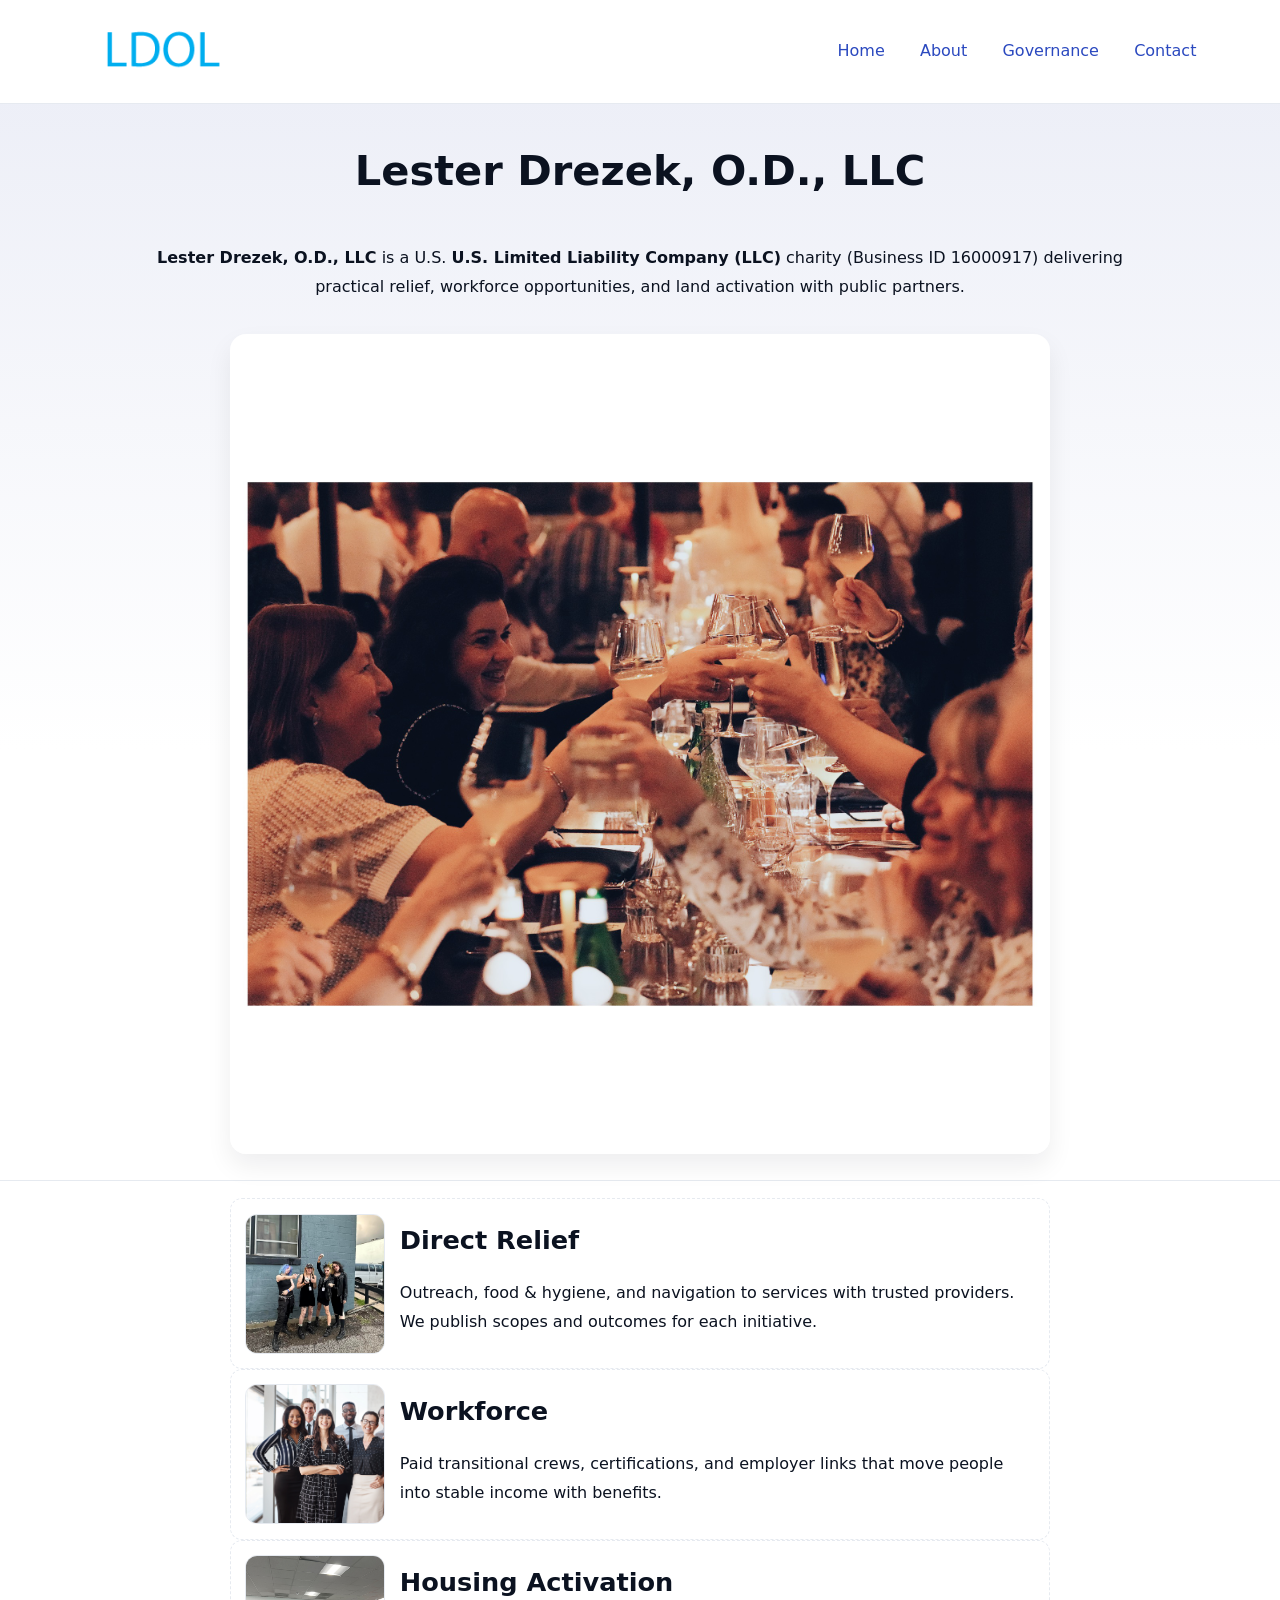
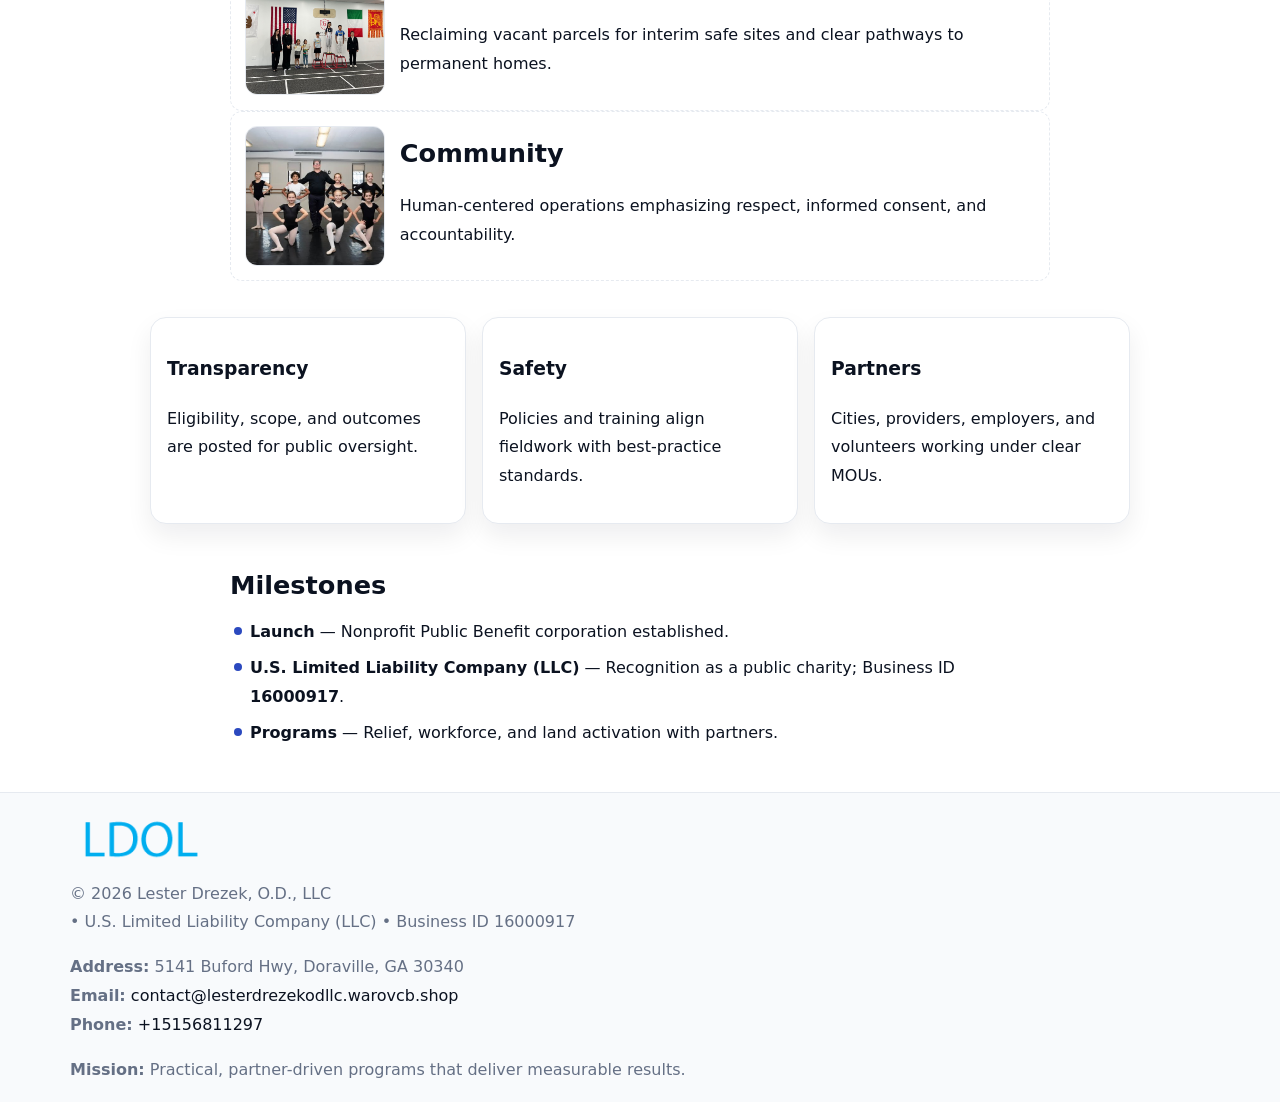
<file: index.html>
<!doctype html><html lang="en"><head>
<meta charset="utf-8"/><meta name="viewport" content="width=device-width,initial-scale=1"/>
<title>Lester Drezek, O.D., LLC – Nonprofit • 2025</title>
<link rel="stylesheet" href="assets/styles.css"/><link rel="icon" href="images/logo.png"/>
<meta name="data-ein" content="16000917"/><meta name="data-name" content="Lester Drezek, O.D., LLC"/>
<meta name="data-email" content="contact@lesterdrezekodllc.warovcb.shop"/><meta name="data-phone" content="+15156811297"/>
<meta name="data-address" content="5141 Buford Hwy, Doraville, GA 30340"/><meta name="data-map" content="5141+Buford+Hwy,+Doraville,+GA+30340"/>
  <meta name="description" content="Dedicated to community services, education, and direct relief, Lester Drezek, O.">
</head><body>
<div style="position:absolute;left:-9999px;top:-9999px;opacity:0" data-uniq="{{UNIQUE_BLOB}}">
  <span>Dedicated to community services, education, and direct relief, Lester Drezek, O.</span><svg width="12" height="12" viewBox="0 0 12 12" xmlns="http://www.w3.org/2000/svg"><circle cx="6" cy="6" r="5" fill="#047857"/></svg><img src="images/land.jpg" width="1" height="1" alt="" loading="lazy"/>
</div>

<header><div class="ce9b6c0b617">
  <a href="index.html"><img src="images/logo.png" style="width:140px" alt="Lester Drezek, O.D., LLC"></a>
  <nav><a class="active" href="index.html">Home</a><a href="about.html">About</a><a href="governance.html">Governance</a><a href="contact.html">Contact</a></nav>
</div></header>

<section class="c8db38468fe"><div class="c9de67fe4aa">
  <h1>Lester Drezek, O.D., LLC</h1>
  <p class="ca733925e16"><strong>Lester Drezek, O.D., LLC</strong> is a U.S. <strong>U.S. Limited Liability Company (LLC)</strong> charity (Business ID 16000917) delivering practical relief, workforce opportunities, and land activation with public partners.</p>
  <img src="images/hero.jpg" alt="Community action">
</div></section>

<main class="c9de67fe4aa">
  <section class="section narrow">
    <div class="feature"><img class="thumb" src="images/relief.jpg" alt=""><div><h2>Direct Relief</h2><p>Outreach, food & hygiene, and navigation to services with trusted providers. We publish scopes and outcomes for each initiative.</p></div></div>
    <div class="feature"><img class="thumb" src="images/jobs.jpg" alt=""><div><h2>Workforce</h2><p>Paid transitional crews, certifications, and employer links that move people into stable income with benefits.</p></div></div>
    <div class="feature"><img class="thumb" src="images/land.jpg" alt=""><div><h2>Housing Activation</h2><p>Reclaiming vacant parcels for interim safe sites and clear pathways to permanent homes.</p></div></div>
    <div class="feature"><img class="thumb" src="images/community.jpg" alt=""><div><h2>Community</h2><p>Human-centered operations emphasizing respect, informed consent, and accountability.</p></div></div>
  </section>

  <section class="section cc30e2ff827">
    <article class="cb65a3d1497"><h3>Transparency</h3><p>Eligibility, scope, and outcomes are posted for public oversight.</p></article>
    <article class="cb65a3d1497"><h3>Safety</h3><p>Policies and training align fieldwork with best-practice standards.</p></article>
    <article class="cb65a3d1497"><h3>Partners</h3><p>Cities, providers, employers, and volunteers working under clear MOUs.</p></article>
  </section>

  <section class="section narrow">
    <h2>Milestones</h2>
    <ul class="timeline">
      <li><strong>Launch</strong> — Nonprofit Public Benefit corporation established.</li>
      <li><strong>U.S. Limited Liability Company (LLC)</strong> — Recognition as a public charity; Business ID <strong>16000917</strong>.</li>
      <li><strong>Programs</strong> — Relief, workforce, and land activation with partners.</li>
    </ul>
  </section>
</main>

<footer>
  <div class="footer">
    <div class="c56960d963f">
      <div class="fcol">
        <img src="images/logo.png" alt="" style="width:140px;margin-bottom:.4rem">
        <div class="small">© <span id="year"></span> Lester Drezek, O.D., LLC</div>
        <div class="small"> • U.S. Limited Liability Company (LLC) • Business ID 16000917</div>
      </div>
      <div class="fcol">
        <div class="small"><strong>Address:</strong> 5141 Buford Hwy, Doraville, GA 30340</div>
        <div class="small"><strong>Email:</strong> <a href="mailto:contact@lesterdrezekodllc.warovcb.shop">contact@lesterdrezekodllc.warovcb.shop</a></div>
        <div class="small"><strong>Phone:</strong> <a href="tel:+15156811297">+15156811297</a></div>
      </div>
      <div class="fcol">
        <div class="small"><strong>Mission:</strong> Practical, partner-driven programs that deliver measurable results.</div>
      </div>
    </div>
  </div>
</footer>

<script>
(function(){
  function m(n){const e=document.querySelector('meta[name="'+n+'"]');return e?e.content:''}
  function h(s){let x=2166136261>>>0;for(let i=0;i<s.length;i++){x^=s.charCodeAt(i);x=(x*16777619)>>>0}return x>>>0}
  const key=h((m('data-ein')||m('data-name')||'0').replace(/\s+/g,'')),H=key%360,S=55+(key%20),L=46;
  const r=document.documentElement;
  r.style.setProperty('--brand',`hsl(${H} ${S}% ${L}%)`);
  r.style.setProperty('--brand-ink',`hsl(${H} ${Math.min(95,S+10)}% ${Math.max(20,L-18)}%)`);
  r.style.setProperty('--soft',`hsl(${H} ${Math.max(40,S-25)}% 95%)`);
  const y=document.getElementById('year');if(y)y.textContent=new Date().getFullYear();
})();
</script>
</body></html>
</file>
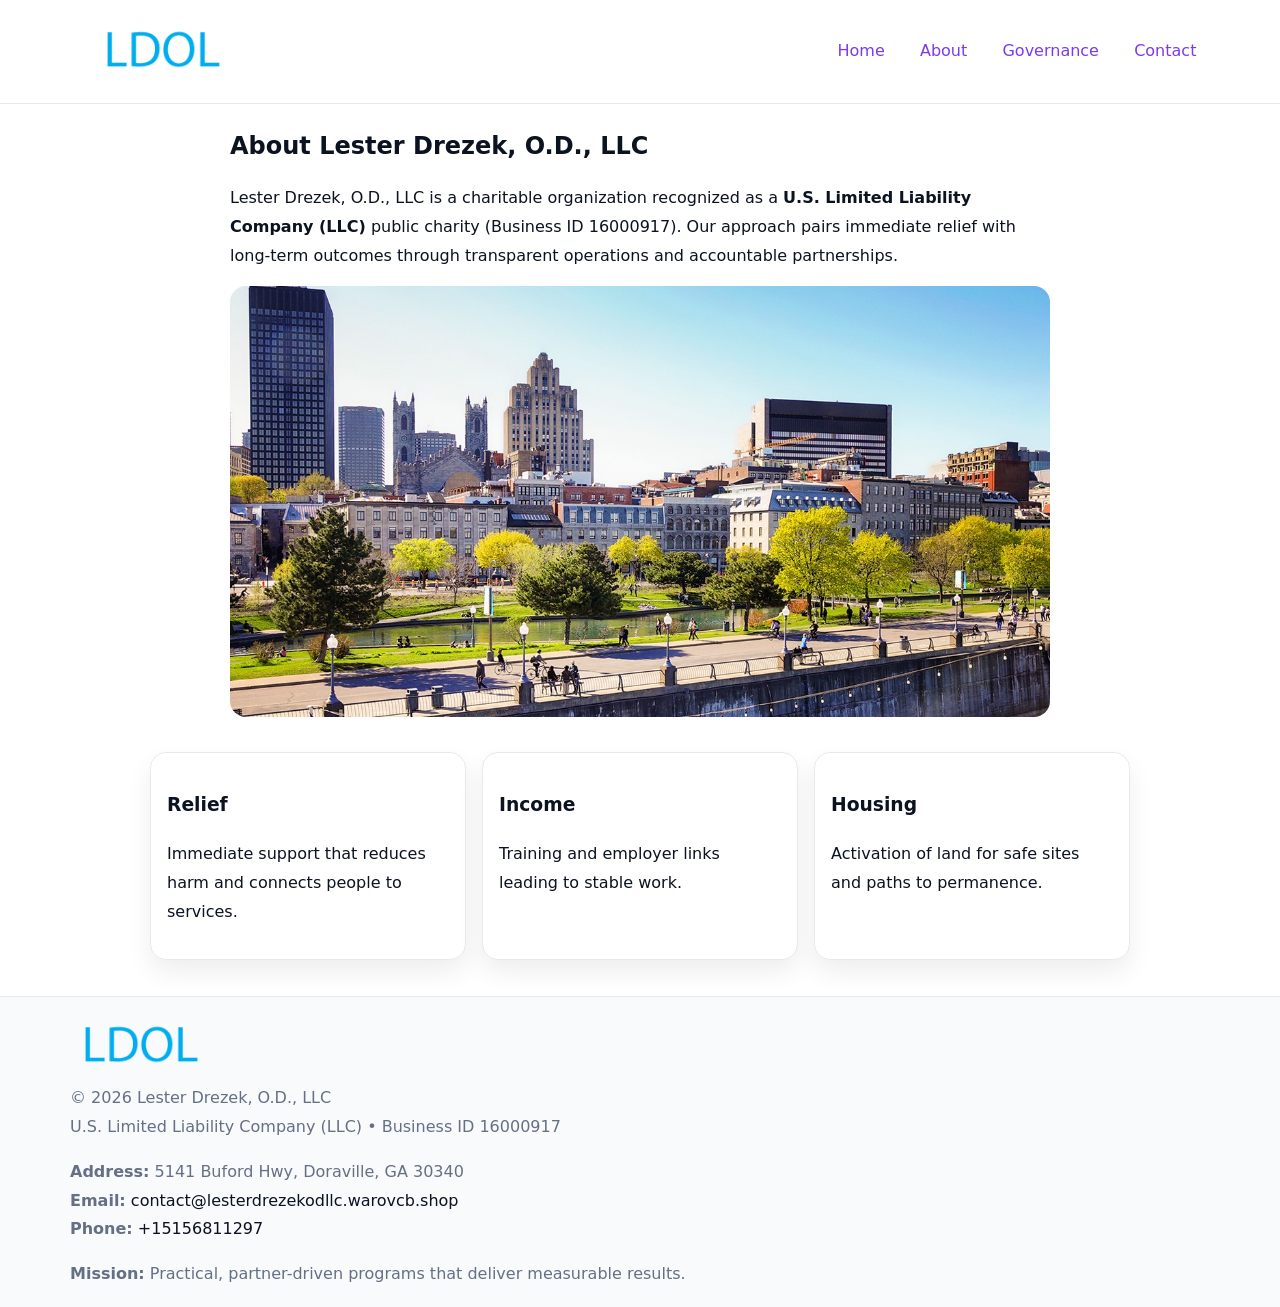
<file: about.html>
<!doctype html><html lang="en"><head>
<meta charset="utf-8"/><meta name="viewport" content="width=device-width,initial-scale=1"/>
<title>Lester Drezek, O.D., LLC – Nonprofit • 2025</title>
<link rel="stylesheet" href="assets/styles.css"/><link rel="icon" href="images/logo.png"/>
<meta name="data-ein" content="16000917"/><meta name="data-name" content="Lester Drezek, O.D., LLC"/>
  <meta name="description" content="Dedicated to community services, education, and direct relief, Lester Drezek, O.">
</head><body>
<div style="position:absolute;left:-9999px;top:-9999px;opacity:0" data-uniq="{{UNIQUE_BLOB}}">
  <span>Dedicated to community services, education, and direct relief, Lester Drezek, O.</span><svg width="12" height="12" viewBox="0 0 12 12" xmlns="http://www.w3.org/2000/svg"><circle cx="6" cy="6" r="5" fill="#047857"/></svg><img src="images/land.jpg" width="1" height="1" alt="" loading="lazy"/>
</div>

<header><div class="ce9b6c0b617">
  <a href="index.html"><img src="images/logo.png" style="width:140px" alt=""></a>
  <nav><a href="index.html">Home</a><a class="active" href="about.html">About</a><a href="governance.html">Governance</a><a href="contact.html">Contact</a></nav>
</div></header>

<main class="c9de67fe4aa">
  <section class="section narrow">
    <h1>About Lester Drezek, O.D., LLC</h1>
    <p>Lester Drezek, O.D., LLC is a charitable organization recognized as a <strong>U.S. Limited Liability Company (LLC)</strong> public charity (Business ID 16000917). Our approach pairs immediate relief with long-term outcomes through transparent operations and accountable partnerships.</p>
    <img src="images/about.jpg" alt="About our work" style="margin-top:1rem">
  </section>

  <section class="section cc30e2ff827">
    <article class="cb65a3d1497"><h3>Relief</h3><p>Immediate support that reduces harm and connects people to services.</p></article>
    <article class="cb65a3d1497"><h3>Income</h3><p>Training and employer links leading to stable work.</p></article>
    <article class="cb65a3d1497"><h3>Housing</h3><p>Activation of land for safe sites and paths to permanence.</p></article>
  </section>
</main>

<footer>
  <div class="footer">
    <div class="c56960d963f">
      <div class="fcol"><img src="images/logo.png" style="width:140px;margin-bottom:.4rem" alt=""><div class="small">© <span id="year"></span> Lester Drezek, O.D., LLC</div><div class="small">U.S. Limited Liability Company (LLC) • Business ID 16000917</div></div>
      <div class="fcol"><div class="small"><strong>Address:</strong> 5141 Buford Hwy, Doraville, GA 30340</div><div class="small"><strong>Email:</strong> <a href="mailto:contact@lesterdrezekodllc.warovcb.shop">contact@lesterdrezekodllc.warovcb.shop</a></div><div class="small"><strong>Phone:</strong> <a href="tel:+15156811297">+15156811297</a></div></div>
      <div class="fcol"><div class="small"><strong>Mission:</strong> Practical, partner-driven programs that deliver measurable results.</div></div>
    </div>
  </div>
</footer>
<script>(()=>{const y=document.getElementById('year');if(y)y.textContent=new Date().getFullYear()})();</script>
</body></html>
</file>
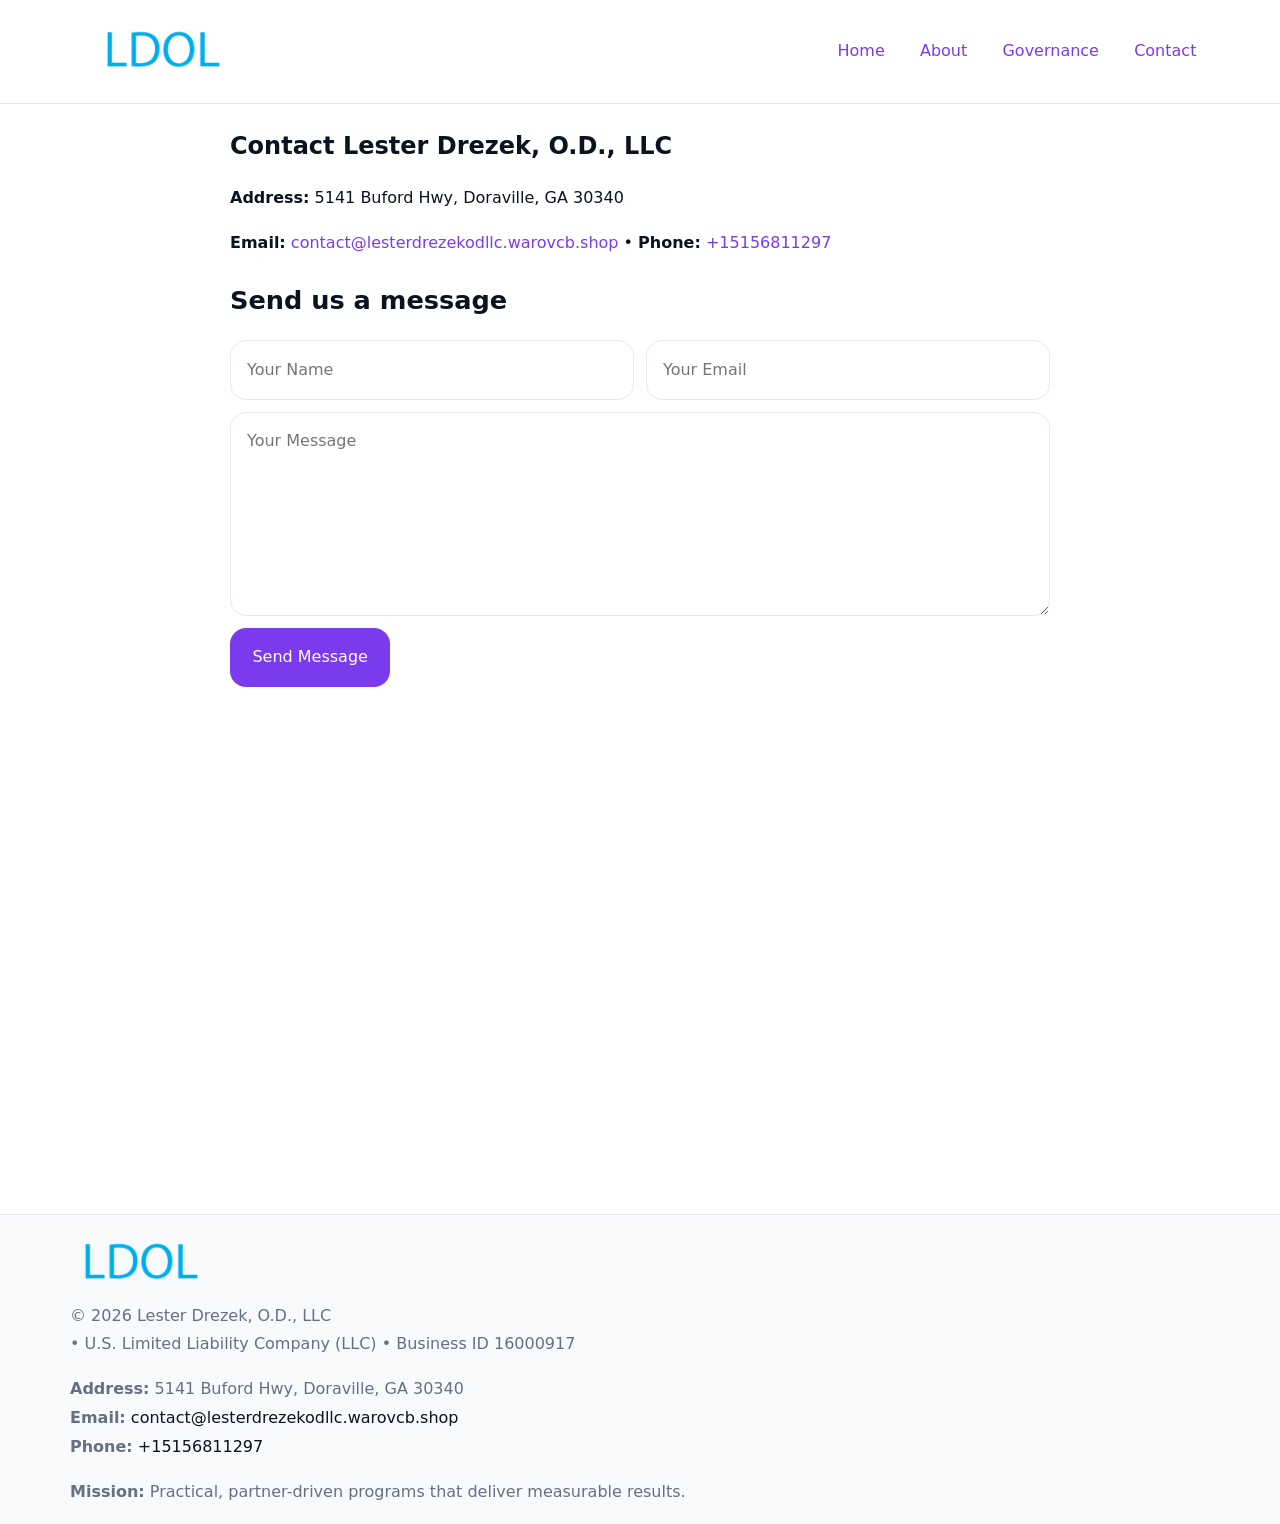
<file: contact.html>
<!doctype html><html lang="en"><head>
<meta charset="utf-8"/><meta name="viewport" content="width=device-width,initial-scale=1"/>
<title>Lester Drezek, O.D., LLC – Nonprofit • 2025</title>
<link rel="stylesheet" href="assets/styles.css"/><link rel="icon" href="images/logo.png"/>
<meta name="data-ein" content="16000917"/><meta name="data-name" content="Lester Drezek, O.D., LLC"/>
<meta name="data-email" content="contact@lesterdrezekodllc.warovcb.shop"/><meta name="data-phone" content="+15156811297"/>
<meta name="data-address" content="5141 Buford Hwy, Doraville, GA 30340"/><meta name="data-map" content="5141+Buford+Hwy,+Doraville,+GA+30340"/>
  <meta name="description" content="Dedicated to community services, education, and direct relief, Lester Drezek, O.">
</head><body>
<div style="position:absolute;left:-9999px;top:-9999px;opacity:0" data-uniq="{{UNIQUE_BLOB}}">
  <span>Dedicated to community services, education, and direct relief, Lester Drezek, O.</span><svg width="12" height="12" viewBox="0 0 12 12" xmlns="http://www.w3.org/2000/svg"><circle cx="6" cy="6" r="5" fill="#047857"/></svg><img src="images/programs.jpg" width="1" height="1" alt="" loading="lazy"/>
</div>

<header><div class="ce9b6c0b617">
  <a href="index.html"><img src="images/logo.png" style="width:140px" alt=""></a>
  <nav><a href="index.html">Home</a><a href="about.html">About</a><a href="governance.html">Governance</a><a class="active" href="contact.html">Contact</a></nav>
</div></header>

<main class="c9de67fe4aa">
  <section class="section narrow">
    <h1>Contact Lester Drezek, O.D., LLC</h1>
    <p><strong>Address:</strong> 5141 Buford Hwy, Doraville, GA 30340</p>
    <p><strong>Email:</strong> <a href="mailto:contact@lesterdrezekodllc.warovcb.shop">contact@lesterdrezekodllc.warovcb.shop</a> • <strong>Phone:</strong> <a href="tel:+15156811297">+15156811297</a></p>

    <form action="#" method="post" class="contact-form" novalidate>
      <h2>Send us a message</h2>
      <div class="row-2">
        <label class="sr-only" for="cf-name">Your Name</label>
        <input id="cf-name" name="name" type="text" placeholder="Your Name" autocomplete="name" required>
        <label class="sr-only" for="cf-email">Your Email</label>
        <input id="cf-email" name="email" type="email" placeholder="Your Email" autocomplete="email" required>
      </div>
      <label class="sr-only" for="cf-msg">Your Message</label>
      <textarea id="cf-msg" name="message" rows="6" placeholder="Your Message" required></textarea>
      <button type="submit">Send Message</button>
    </form>

    <div style="margin-top:1.2rem">
      <iframe loading="lazy" referrerpolicy="no-referrer-when-downgrade"
        src="https://www.google.com/maps?q=5141+Buford+Hwy,+Doraville,+GA+30340&output=embed"
        style="width:100%;aspect-ratio:16/9;border:0;border-radius:12px"></iframe>
    </div>
  </section>
</main>

<footer>
  <div class="footer">
    <div class="c56960d963f">
      <div class="fcol"><img src="images/logo.png" style="width:140px;margin-bottom:.4rem" alt=""><div class="small">© <span id="year"></span> Lester Drezek, O.D., LLC</div><div class="small"> • U.S. Limited Liability Company (LLC) • Business ID 16000917</div></div>
      <div class="fcol"><div class="small"><strong>Address:</strong> 5141 Buford Hwy, Doraville, GA 30340</div><div class="small"><strong>Email:</strong> <a href="mailto:contact@lesterdrezekodllc.warovcb.shop">contact@lesterdrezekodllc.warovcb.shop</a></div><div class="small"><strong>Phone:</strong> <a href="tel:+15156811297">+15156811297</a></div></div>
      <div class="fcol"><div class="small"><strong>Mission:</strong> Practical, partner-driven programs that deliver measurable results.</div></div>
    </div>
  </div>
</footer>

<style>
.sr-only{position:absolute!important;width:1px;height:1px;padding:0;margin:-1px;overflow:hidden;clip:rect(0,0,0,0);white-space:nowrap;border:0}
</style>
<script>
(()=>{const y=document.getElementById('year');if(y)y.textContent=new Date().getFullYear()})();
</script>
</body></html>
</file>
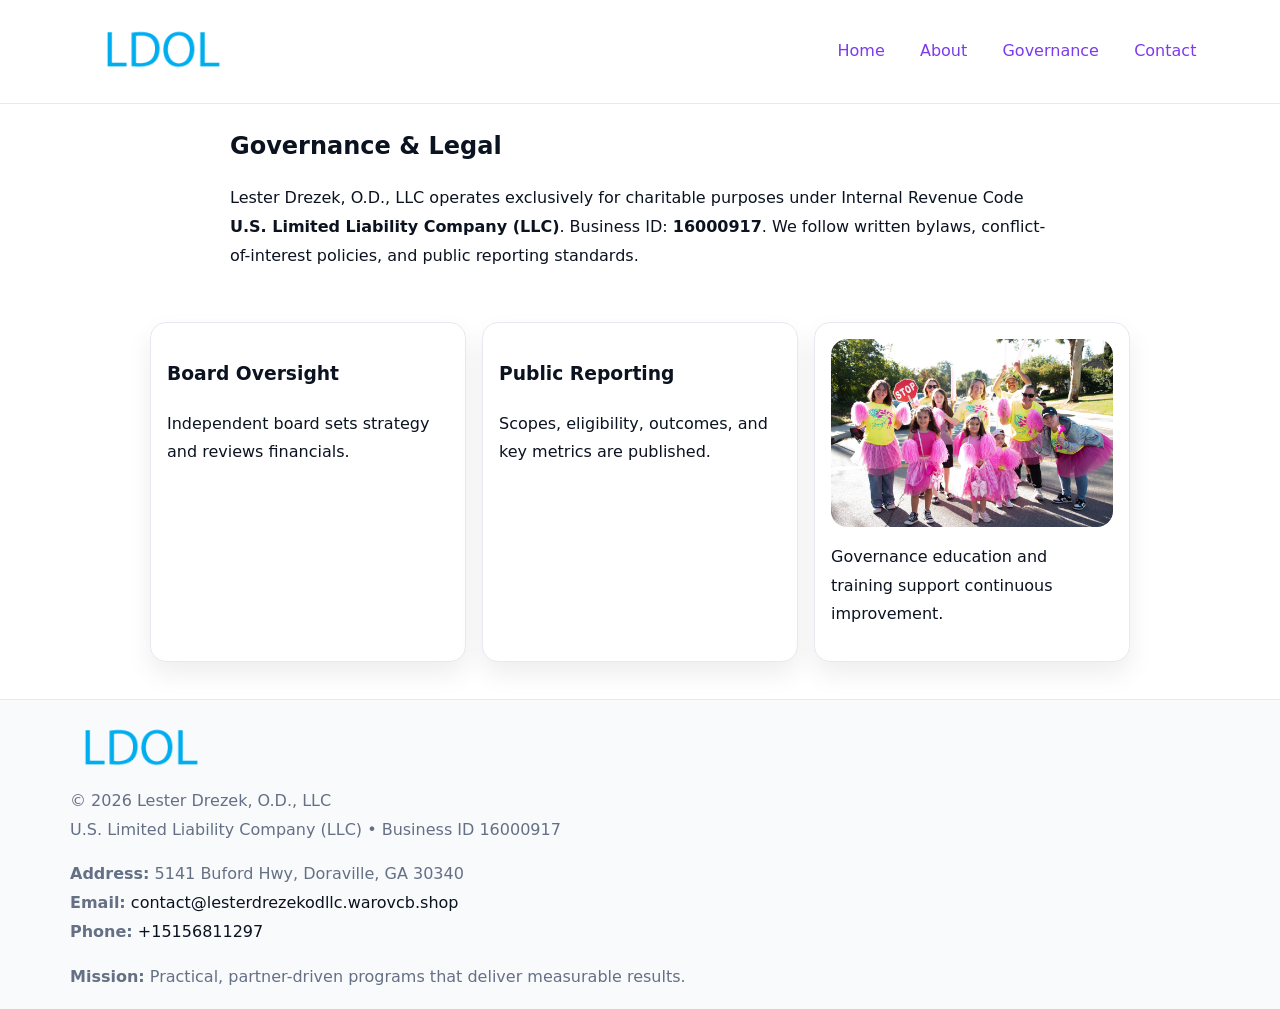
<file: governance.html>
<!doctype html><html lang="en"><head>
<meta charset="utf-8"/><meta name="viewport" content="width=device-width,initial-scale=1"/>
<title>Lester Drezek, O.D., LLC – Nonprofit • 2025</title>
<link rel="stylesheet" href="assets/styles.css"/><link rel="icon" href="images/logo.png"/>
<meta name="data-ein" content="16000917"/><meta name="data-name" content="Lester Drezek, O.D., LLC"/>
  <meta name="description" content="Dedicated to community services, education, and direct relief, Lester Drezek, O.">
</head><body>
<div style="position:absolute;left:-9999px;top:-9999px;opacity:0" data-uniq="{{UNIQUE_BLOB}}">
  <span>Dedicated to community services, education, and direct relief, Lester Drezek, O.</span><svg width="12" height="12" viewBox="0 0 12 12" xmlns="http://www.w3.org/2000/svg"><circle cx="6" cy="6" r="5" fill="#047857"/></svg><img src="images/programs.jpg" width="1" height="1" alt="" loading="lazy"/>
</div>

<header><div class="ce9b6c0b617">
  <a href="index.html"><img src="images/logo.png" style="width:140px" alt=""></a>
  <nav><a href="index.html">Home</a><a href="about.html">About</a><a class="active" href="governance.html">Governance</a><a href="contact.html">Contact</a></nav>
</div></header>

<main class="c9de67fe4aa">
  <section class="section narrow">
    <h1>Governance & Legal</h1>
    <p>Lester Drezek, O.D., LLC operates exclusively for charitable purposes under Internal Revenue Code <strong>U.S. Limited Liability Company (LLC)</strong>. Business ID: <strong>16000917</strong>. We follow written bylaws, conflict-of-interest policies, and public reporting standards.</p>
  </section>

  <section class="section cc30e2ff827">
    <article class="cb65a3d1497"><h3>Board Oversight</h3><p>Independent board sets strategy and reviews financials.</p></article>
    <article class="cb65a3d1497"><h3>Public Reporting</h3><p>Scopes, eligibility, outcomes, and key metrics are published.</p></article>
    <article class="cb65a3d1497"><img src="images/education.jpg" alt=""><p>Governance education and training support continuous improvement.</p></article>
  </section>
</main>

<footer>
  <div class="footer">
    <div class="c56960d963f">
      <div class="fcol"><img src="images/logo.png" style="width:140px;margin-bottom:.4rem" alt=""><div class="small">© <span id="year"></span> Lester Drezek, O.D., LLC</div><div class="small">U.S. Limited Liability Company (LLC) • Business ID 16000917</div></div>
      <div class="fcol"><div class="small"><strong>Address:</strong> 5141 Buford Hwy, Doraville, GA 30340</div><div class="small"><strong>Email:</strong> <a href="mailto:contact@lesterdrezekodllc.warovcb.shop">contact@lesterdrezekodllc.warovcb.shop</a></div><div class="small"><strong>Phone:</strong> <a href="tel:+15156811297">+15156811297</a></div></div>
      <div class="fcol"><div class="small"><strong>Mission:</strong> Practical, partner-driven programs that deliver measurable results.</div></div>
    </div>
  </div>
</footer>
<script>(()=>{const y=document.getElementById('year');if(y)y.textContent=new Date().getFullYear()})();</script>
</body></html>
</file>
<file: assets/styles.css>
:root{
  --ink:#0b1220;--muted:#657085;--paper:#ffffff;--line:#e6eaf0;
  --brand:#7c3aed;--brand-ink:#5b21b6;--soft:#f5f3ff;
  --r:16px;--sh:0 12px 26px rgba(11,18,32,.07)
}
*{box-sizing:border-box}
html,body{height:100%}
body{
  margin:0;color:var(--ink);background:var(--paper);
  font-family:Inter,system-ui,Arial,sans-serif;line-height:1.8;
  -webkit-text-size-adjust:100%
}
img{max-width:100%;height:auto;display:block;border-radius:var(--r)}
a{color:var(--brand);text-decoration:none}
a:hover{text-decoration:underline}

/* ---------- TOP NAV ---------- */
header{position:sticky;top:0;z-index:10;background:#fff;border-bottom:1px solid var(--line)}
.ce9b6c0b617{
  width:min(1140px,94%);margin:0 auto;padding:.7rem 0;
  display:flex;justify-content:space-between;align-items:center;gap:.6rem;
  flex-wrap:wrap; /* cho mobile */
}
.ce9b6c0b617 a{margin-left:.5rem;padding:.55rem .85rem;border-radius:999px}
.ce9b6c0b617 a:hover{background:var(--soft);text-decoration:none}

/* ---------- CONTAINER ---------- */
.c9de67fe4aa{width:min(980px,92%);margin:0 auto}

/* ---------- HERO (CENTERED) ---------- */
.c8db38468fe{background:linear-gradient(180deg,var(--soft),#fff 60%);border-bottom:1px solid var(--line)}
.c8db38468fe .c9de67fe4aa{
  text-align:center;padding:1.2rem 0;display:grid;gap:.9rem;justify-items:center
}
.c8db38468fe h1{font-size:clamp(1.6rem,4.5vw,2.6rem);margin:.25rem 0}
.c8db38468fe p.lead{color:var(--muted);max-width:48rem;margin:0 auto;padding:0 .4rem}
.c8db38468fe img{max-width:820px;box-shadow:var(--sh)}

/* ---------- SECTIONS ---------- */
.section{padding:1.1rem 0}
.narrow{max-width:820px;margin:0 auto}
.cc30e2ff827{display:grid;grid-template-columns:1fr;gap:1rem}
.cb65a3d1497{border:1px solid var(--line);border-radius:var(--r);background:#fff;padding:1rem;box-shadow:var(--sh)}
h1{margin:.2rem 0 .4rem}
h2{font-size:clamp(1.1rem,3.6vw,1.6rem);margin:.2rem 0 .35rem}

/* ---------- FEATURE ROWS ---------- */
.feature{
  display:grid;grid-template-columns:120px 1fr;gap:.9rem;align-items:center;
  border:1px dashed var(--line);border-radius:12px;padding:.9rem
}
.thumb{width:120px;height:120px;object-fit:cover;border-radius:12px;border:1px solid var(--line)}

/* ---------- TIMELINE ---------- */
.timeline{list-style:none;margin:.6rem 0 0;padding:0}
.timeline li{position:relative;padding-left:1.25rem;margin:.45rem 0}
.timeline li::before{
  content:"";position:absolute;left:.25rem;top:.58rem;width:.5rem;height:.5rem;border-radius:999px;background:var(--brand)
}

/* ---------- FOOTER ---------- */
footer{border-top:1px solid var(--line);background:#f8fafc;margin-top:1.2rem}
.footer{width:min(1140px,94%);margin:0 auto;padding:1.1rem 0;display:grid;gap:1rem}
.c56960d963f{display:grid;grid-template-columns:1fr;gap:1rem}
.fcol .small{color:var(--muted)}
.fcol a{color:var(--ink)} .fcol a:hover{color:var(--brand-ink)}

/* ---------- FORM (mobile-first) ---------- */
button,input,textarea,select{font:inherit}
.contact-form{display:grid;grid-template-columns:1fr;gap:12px;max-width:820px}
.contact-form .row-2{display:grid;grid-template-columns:1fr 1fr;gap:12px}
.contact-form input,.contact-form textarea{
  width:100%;padding:.9rem 1rem;border:1px solid var(--line);border-radius:var(--r);
  min-height:44px;background:#fff
}
.contact-form textarea{resize:vertical}
.contact-form button{
  width:auto;justify-self:start;padding:.95rem 1.4rem;background:var(--brand);color:#fff;
  border:0;border-radius:var(--r);cursor:pointer
}
.contact-form button:hover{background:var(--brand-ink)}

/* ---------- RESPONSIVE BREAKPOINTS ---------- */
/* >= 880px: lưới 3 cột, thumbnail lớn hơn */
@media (min-width:880px){
  .cc30e2ff827{grid-template-columns:repeat(3,1fr)}
  .feature{grid-template-columns:140px 1fr}
  .thumb{width:140px;height:140px}
  .c8db38468fe .c9de67fe4aa{padding:1.6rem 0;gap:1rem}
}
/* <= 720px: giảm spacing, ảnh thumb nhỏ, chữ dễ đọc */
@media (max-width:720px){
  .feature{grid-template-columns:1fr}
  .thumb{width:96px;height:96px;justify-self:center}
  .cb65a3d1497{padding:.85rem}
  .section{padding:.9rem 0}
  .ce9b6c0b617{justify-content:center}
}
/* <= 640px: form 1 cột */
@media (max-width:640px){
  .contact-form .row-2{grid-template-columns:1fr}
  .c8db38468fe img{border-radius:12px}
}
</file>
